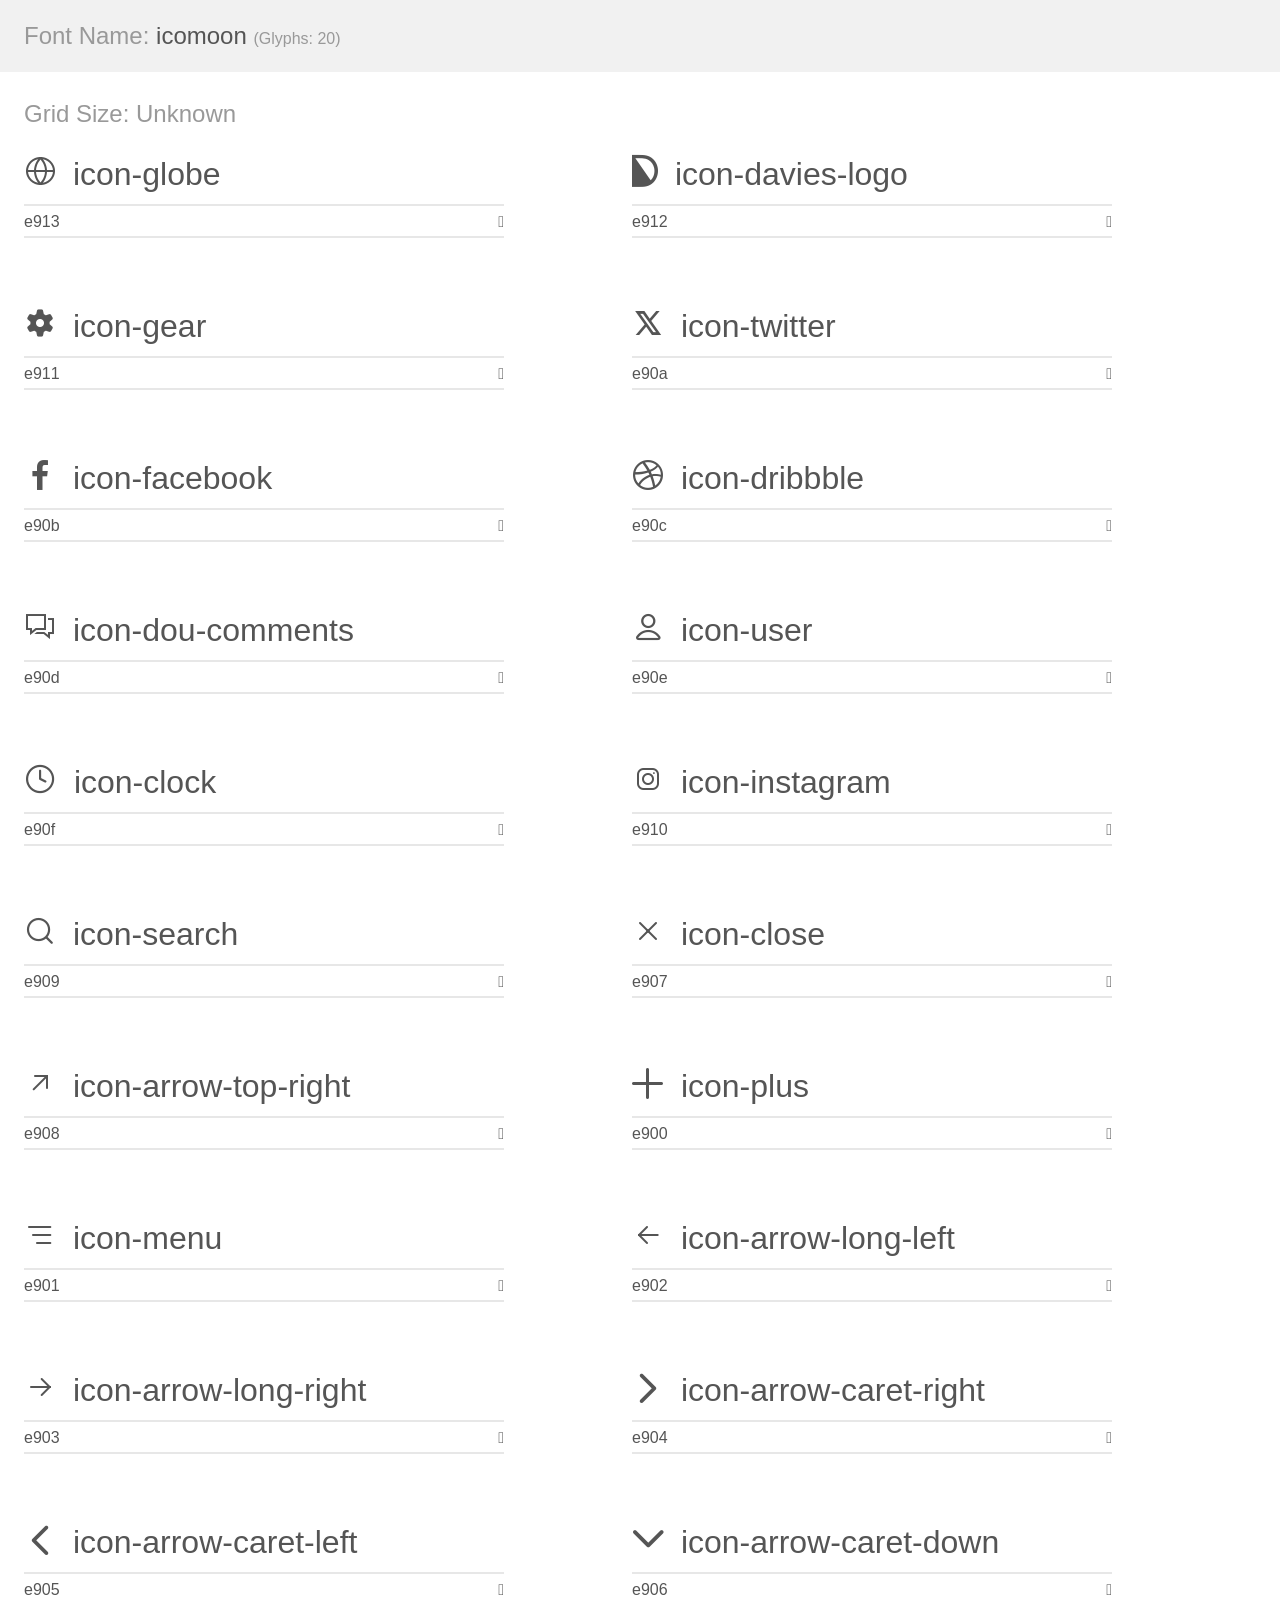
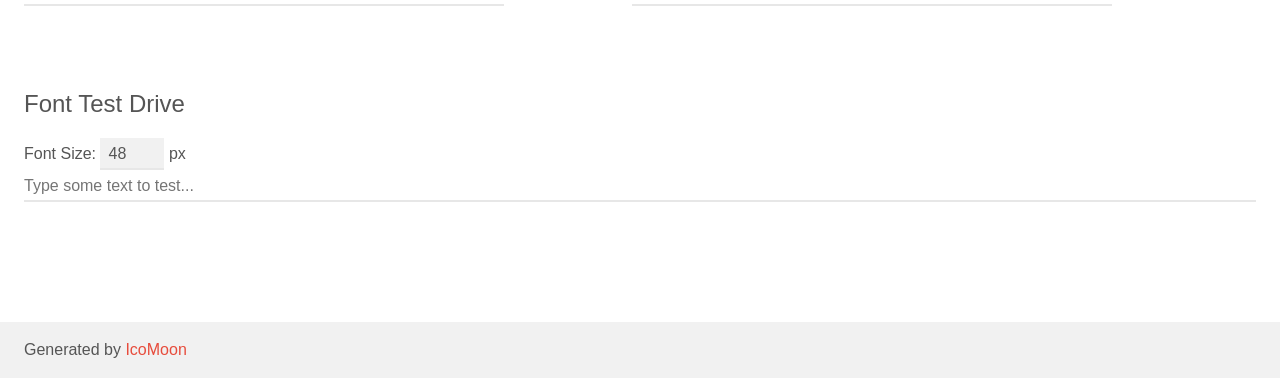
<file: assets/icon/icomoon/demo.html>
<!doctype html>
<html>
<head>
    <meta charset="utf-8">
    <title>IcoMoon Demo</title>
    <meta name="description" content="An Icon Font Generated By IcoMoon.io">
    <meta name="viewport" content="width=device-width, initial-scale=1">
    <link rel="stylesheet" href="demo-files/demo.css">
    <link rel="stylesheet" href="style.css"></head>
<body>
    <div class="bgc1 clearfix">
        <h1 class="mhmm mvm"><span class="fgc1">Font Name:</span> icomoon <small class="fgc1">(Glyphs:&nbsp;20)</small></h1>
    </div>
    <div class="clearfix mhl ptl">
        <h1 class="mvm mtn fgc1">Grid Size: Unknown</h1>
        <div class="glyph fs1">
            <div class="clearfix bshadow0 pbs">
                <span class="icon-globe"></span>
                <span class="mls"> icon-globe</span>
            </div>
            <fieldset class="fs0 size1of1 clearfix hidden-false">
                <input type="text" readonly value="e913" class="unit size1of2" />
                <input type="text" maxlength="1" readonly value="&#xe913;" class="unitRight size1of2 talign-right" />
            </fieldset>
            <div class="fs0 bshadow0 clearfix hidden-true">
                <span class="unit pvs fgc1">liga: </span>
                <input type="text" readonly value="" class="liga unitRight" />
            </div>
        </div>
        <div class="glyph fs1">
            <div class="clearfix bshadow0 pbs">
                <span class="icon-davies-logo"></span>
                <span class="mls"> icon-davies-logo</span>
            </div>
            <fieldset class="fs0 size1of1 clearfix hidden-false">
                <input type="text" readonly value="e912" class="unit size1of2" />
                <input type="text" maxlength="1" readonly value="&#xe912;" class="unitRight size1of2 talign-right" />
            </fieldset>
            <div class="fs0 bshadow0 clearfix hidden-true">
                <span class="unit pvs fgc1">liga: </span>
                <input type="text" readonly value="" class="liga unitRight" />
            </div>
        </div>
        <div class="glyph fs1">
            <div class="clearfix bshadow0 pbs">
                <span class="icon-gear"></span>
                <span class="mls"> icon-gear</span>
            </div>
            <fieldset class="fs0 size1of1 clearfix hidden-false">
                <input type="text" readonly value="e911" class="unit size1of2" />
                <input type="text" maxlength="1" readonly value="&#xe911;" class="unitRight size1of2 talign-right" />
            </fieldset>
            <div class="fs0 bshadow0 clearfix hidden-true">
                <span class="unit pvs fgc1">liga: </span>
                <input type="text" readonly value="" class="liga unitRight" />
            </div>
        </div>
        <div class="glyph fs1">
            <div class="clearfix bshadow0 pbs">
                <span class="icon-twitter"></span>
                <span class="mls"> icon-twitter</span>
            </div>
            <fieldset class="fs0 size1of1 clearfix hidden-false">
                <input type="text" readonly value="e90a" class="unit size1of2" />
                <input type="text" maxlength="1" readonly value="&#xe90a;" class="unitRight size1of2 talign-right" />
            </fieldset>
            <div class="fs0 bshadow0 clearfix hidden-true">
                <span class="unit pvs fgc1">liga: </span>
                <input type="text" readonly value="" class="liga unitRight" />
            </div>
        </div>
        <div class="glyph fs1">
            <div class="clearfix bshadow0 pbs">
                <span class="icon-facebook"></span>
                <span class="mls"> icon-facebook</span>
            </div>
            <fieldset class="fs0 size1of1 clearfix hidden-false">
                <input type="text" readonly value="e90b" class="unit size1of2" />
                <input type="text" maxlength="1" readonly value="&#xe90b;" class="unitRight size1of2 talign-right" />
            </fieldset>
            <div class="fs0 bshadow0 clearfix hidden-true">
                <span class="unit pvs fgc1">liga: </span>
                <input type="text" readonly value="" class="liga unitRight" />
            </div>
        </div>
        <div class="glyph fs1">
            <div class="clearfix bshadow0 pbs">
                <span class="icon-dribbble"></span>
                <span class="mls"> icon-dribbble</span>
            </div>
            <fieldset class="fs0 size1of1 clearfix hidden-false">
                <input type="text" readonly value="e90c" class="unit size1of2" />
                <input type="text" maxlength="1" readonly value="&#xe90c;" class="unitRight size1of2 talign-right" />
            </fieldset>
            <div class="fs0 bshadow0 clearfix hidden-true">
                <span class="unit pvs fgc1">liga: </span>
                <input type="text" readonly value="" class="liga unitRight" />
            </div>
        </div>
        <div class="glyph fs1">
            <div class="clearfix bshadow0 pbs">
                <span class="icon-dou-comments"></span>
                <span class="mls"> icon-dou-comments</span>
            </div>
            <fieldset class="fs0 size1of1 clearfix hidden-false">
                <input type="text" readonly value="e90d" class="unit size1of2" />
                <input type="text" maxlength="1" readonly value="&#xe90d;" class="unitRight size1of2 talign-right" />
            </fieldset>
            <div class="fs0 bshadow0 clearfix hidden-true">
                <span class="unit pvs fgc1">liga: </span>
                <input type="text" readonly value="" class="liga unitRight" />
            </div>
        </div>
        <div class="glyph fs1">
            <div class="clearfix bshadow0 pbs">
                <span class="icon-user"></span>
                <span class="mls"> icon-user</span>
            </div>
            <fieldset class="fs0 size1of1 clearfix hidden-false">
                <input type="text" readonly value="e90e" class="unit size1of2" />
                <input type="text" maxlength="1" readonly value="&#xe90e;" class="unitRight size1of2 talign-right" />
            </fieldset>
            <div class="fs0 bshadow0 clearfix hidden-true">
                <span class="unit pvs fgc1">liga: </span>
                <input type="text" readonly value="" class="liga unitRight" />
            </div>
        </div>
        <div class="glyph fs1">
            <div class="clearfix bshadow0 pbs">
                <span class="icon-clock"></span>
                <span class="mls"> icon-clock</span>
            </div>
            <fieldset class="fs0 size1of1 clearfix hidden-false">
                <input type="text" readonly value="e90f" class="unit size1of2" />
                <input type="text" maxlength="1" readonly value="&#xe90f;" class="unitRight size1of2 talign-right" />
            </fieldset>
            <div class="fs0 bshadow0 clearfix hidden-true">
                <span class="unit pvs fgc1">liga: </span>
                <input type="text" readonly value="" class="liga unitRight" />
            </div>
        </div>
        <div class="glyph fs1">
            <div class="clearfix bshadow0 pbs">
                <span class="icon-instagram"></span>
                <span class="mls"> icon-instagram</span>
            </div>
            <fieldset class="fs0 size1of1 clearfix hidden-false">
                <input type="text" readonly value="e910" class="unit size1of2" />
                <input type="text" maxlength="1" readonly value="&#xe910;" class="unitRight size1of2 talign-right" />
            </fieldset>
            <div class="fs0 bshadow0 clearfix hidden-true">
                <span class="unit pvs fgc1">liga: </span>
                <input type="text" readonly value="" class="liga unitRight" />
            </div>
        </div>
        <div class="glyph fs1">
            <div class="clearfix bshadow0 pbs">
                <span class="icon-search"></span>
                <span class="mls"> icon-search</span>
            </div>
            <fieldset class="fs0 size1of1 clearfix hidden-false">
                <input type="text" readonly value="e909" class="unit size1of2" />
                <input type="text" maxlength="1" readonly value="&#xe909;" class="unitRight size1of2 talign-right" />
            </fieldset>
            <div class="fs0 bshadow0 clearfix hidden-true">
                <span class="unit pvs fgc1">liga: </span>
                <input type="text" readonly value="" class="liga unitRight" />
            </div>
        </div>
        <div class="glyph fs1">
            <div class="clearfix bshadow0 pbs">
                <span class="icon-close"></span>
                <span class="mls"> icon-close</span>
            </div>
            <fieldset class="fs0 size1of1 clearfix hidden-false">
                <input type="text" readonly value="e907" class="unit size1of2" />
                <input type="text" maxlength="1" readonly value="&#xe907;" class="unitRight size1of2 talign-right" />
            </fieldset>
            <div class="fs0 bshadow0 clearfix hidden-true">
                <span class="unit pvs fgc1">liga: </span>
                <input type="text" readonly value="" class="liga unitRight" />
            </div>
        </div>
        <div class="glyph fs1">
            <div class="clearfix bshadow0 pbs">
                <span class="icon-arrow-top-right"></span>
                <span class="mls"> icon-arrow-top-right</span>
            </div>
            <fieldset class="fs0 size1of1 clearfix hidden-false">
                <input type="text" readonly value="e908" class="unit size1of2" />
                <input type="text" maxlength="1" readonly value="&#xe908;" class="unitRight size1of2 talign-right" />
            </fieldset>
            <div class="fs0 bshadow0 clearfix hidden-true">
                <span class="unit pvs fgc1">liga: </span>
                <input type="text" readonly value="" class="liga unitRight" />
            </div>
        </div>
        <div class="glyph fs1">
            <div class="clearfix bshadow0 pbs">
                <span class="icon-plus"></span>
                <span class="mls"> icon-plus</span>
            </div>
            <fieldset class="fs0 size1of1 clearfix hidden-false">
                <input type="text" readonly value="e900" class="unit size1of2" />
                <input type="text" maxlength="1" readonly value="&#xe900;" class="unitRight size1of2 talign-right" />
            </fieldset>
            <div class="fs0 bshadow0 clearfix hidden-true">
                <span class="unit pvs fgc1">liga: </span>
                <input type="text" readonly value="" class="liga unitRight" />
            </div>
        </div>
        <div class="glyph fs1">
            <div class="clearfix bshadow0 pbs">
                <span class="icon-menu"></span>
                <span class="mls"> icon-menu</span>
            </div>
            <fieldset class="fs0 size1of1 clearfix hidden-false">
                <input type="text" readonly value="e901" class="unit size1of2" />
                <input type="text" maxlength="1" readonly value="&#xe901;" class="unitRight size1of2 talign-right" />
            </fieldset>
            <div class="fs0 bshadow0 clearfix hidden-true">
                <span class="unit pvs fgc1">liga: </span>
                <input type="text" readonly value="" class="liga unitRight" />
            </div>
        </div>
        <div class="glyph fs1">
            <div class="clearfix bshadow0 pbs">
                <span class="icon-arrow-long-left"></span>
                <span class="mls"> icon-arrow-long-left</span>
            </div>
            <fieldset class="fs0 size1of1 clearfix hidden-false">
                <input type="text" readonly value="e902" class="unit size1of2" />
                <input type="text" maxlength="1" readonly value="&#xe902;" class="unitRight size1of2 talign-right" />
            </fieldset>
            <div class="fs0 bshadow0 clearfix hidden-true">
                <span class="unit pvs fgc1">liga: </span>
                <input type="text" readonly value="" class="liga unitRight" />
            </div>
        </div>
        <div class="glyph fs1">
            <div class="clearfix bshadow0 pbs">
                <span class="icon-arrow-long-right"></span>
                <span class="mls"> icon-arrow-long-right</span>
            </div>
            <fieldset class="fs0 size1of1 clearfix hidden-false">
                <input type="text" readonly value="e903" class="unit size1of2" />
                <input type="text" maxlength="1" readonly value="&#xe903;" class="unitRight size1of2 talign-right" />
            </fieldset>
            <div class="fs0 bshadow0 clearfix hidden-true">
                <span class="unit pvs fgc1">liga: </span>
                <input type="text" readonly value="" class="liga unitRight" />
            </div>
        </div>
        <div class="glyph fs1">
            <div class="clearfix bshadow0 pbs">
                <span class="icon-arrow-caret-right"></span>
                <span class="mls"> icon-arrow-caret-right</span>
            </div>
            <fieldset class="fs0 size1of1 clearfix hidden-false">
                <input type="text" readonly value="e904" class="unit size1of2" />
                <input type="text" maxlength="1" readonly value="&#xe904;" class="unitRight size1of2 talign-right" />
            </fieldset>
            <div class="fs0 bshadow0 clearfix hidden-true">
                <span class="unit pvs fgc1">liga: </span>
                <input type="text" readonly value="" class="liga unitRight" />
            </div>
        </div>
        <div class="glyph fs1">
            <div class="clearfix bshadow0 pbs">
                <span class="icon-arrow-caret-left"></span>
                <span class="mls"> icon-arrow-caret-left</span>
            </div>
            <fieldset class="fs0 size1of1 clearfix hidden-false">
                <input type="text" readonly value="e905" class="unit size1of2" />
                <input type="text" maxlength="1" readonly value="&#xe905;" class="unitRight size1of2 talign-right" />
            </fieldset>
            <div class="fs0 bshadow0 clearfix hidden-true">
                <span class="unit pvs fgc1">liga: </span>
                <input type="text" readonly value="" class="liga unitRight" />
            </div>
        </div>
        <div class="glyph fs1">
            <div class="clearfix bshadow0 pbs">
                <span class="icon-arrow-caret-down"></span>
                <span class="mls"> icon-arrow-caret-down</span>
            </div>
            <fieldset class="fs0 size1of1 clearfix hidden-false">
                <input type="text" readonly value="e906" class="unit size1of2" />
                <input type="text" maxlength="1" readonly value="&#xe906;" class="unitRight size1of2 talign-right" />
            </fieldset>
            <div class="fs0 bshadow0 clearfix hidden-true">
                <span class="unit pvs fgc1">liga: </span>
                <input type="text" readonly value="" class="liga unitRight" />
            </div>
        </div>
    </div>

    <!--[if gt IE 8]><!-->
    <div class="mhl clearfix mbl">
        <h1>Font Test Drive</h1>
        <label>
            Font Size: <input id="fontSize" type="number" class="textbox0 mbm"
            min="8" value="48" />
            px
        </label>
        <input id="testText" type="text" class="phl size1of1 mvl"
        placeholder="Type some text to test..." value=""/>
        <div id="testDrive" class="icon-" style="font-family: icomoon">&nbsp;
        </div>
    </div>
    <!--<![endif]-->
    <div class="bgc1 clearfix">
        <p class="mhl">Generated by <a href="https://icomoon.io/app">IcoMoon</a></p>
    </div>

    <script src="demo-files/demo.js"></script>
</body>
</html>
</file>
<file: assets/icon/icomoon/demo-files/demo.css>
body {
  padding: 0;
  margin: 0;
  font-family: sans-serif;
  font-size: 1em;
  line-height: 1.5;
  color: #555;
  background: #fff;
}
h1 {
  font-size: 1.5em;
  font-weight: normal;
}
small {
  font-size: .66666667em;
}
a {
  color: #e74c3c;
  text-decoration: none;
}
a:hover, a:focus {
  box-shadow: 0 1px #e74c3c;
}
.bshadow0, input {
  box-shadow: inset 0 -2px #e7e7e7;
}
input:hover {
  box-shadow: inset 0 -2px #ccc;
}
input, fieldset {
  font-family: sans-serif;
  font-size: 1em;
  margin: 0;
  padding: 0;
  border: 0;
}
input {
  color: inherit;
  line-height: 1.5;
  height: 1.5em;
  padding: .25em 0;
}
input:focus {
  outline: none;
  box-shadow: inset 0 -2px #449fdb;
}
.glyph {
  font-size: 16px;
  width: 15em;
  padding-bottom: 1em;
  margin-right: 4em;
  margin-bottom: 1em;
  float: left;
  overflow: hidden;
}
.liga {
  width: 80%;
  width: calc(100% - 2.5em);
}
.talign-right {
  text-align: right;
}
.talign-center {
  text-align: center;
}
.bgc1 {
  background: #f1f1f1;
}
.fgc1 {
  color: #999;
}
.fgc0 {
  color: #000;
}
p {
  margin-top: 1em;
  margin-bottom: 1em;
}
.mvm {
  margin-top: .75em;
  margin-bottom: .75em;
}
.mtn {
  margin-top: 0;
}
.mtl, .mal {
  margin-top: 1.5em;
}
.mbl, .mal {
  margin-bottom: 1.5em;
}
.mal, .mhl {
  margin-left: 1.5em;
  margin-right: 1.5em;
}
.mhmm {
  margin-left: 1em;
  margin-right: 1em;
}
.mls {
  margin-left: .25em;
}
.ptl {
  padding-top: 1.5em;
}
.pbs, .pvs {
  padding-bottom: .25em;
}
.pvs, .pts {
  padding-top: .25em;
}
.unit {
  float: left;
}
.unitRight {
  float: right;
}
.size1of2 {
  width: 50%;
}
.size1of1 {
  width: 100%;
}
.clearfix:before, .clearfix:after {
  content: " ";
  display: table;
}
.clearfix:after {
  clear: both;
}
.hidden-true {
  display: none;
}
.textbox0 {
  width: 3em;
  background: #f1f1f1;
  padding: .25em .5em;
  line-height: 1.5;
  height: 1.5em;
}
#testDrive {
  display: block;
  padding-top: 24px;
  line-height: 1.5;
}
.fs0 {
  font-size: 16px;
}
.fs1 {
  font-size: 32px;
}
</file>
<file: assets/icon/icomoon/style.css>
@font-face {
  font-family: 'icomoon';
  src:  url('fonts/icomoon.eot?grc9q8');
  src:  url('fonts/icomoon.eot?grc9q8#iefix') format('embedded-opentype'),
    url('fonts/icomoon.ttf?grc9q8') format('truetype'),
    url('fonts/icomoon.woff?grc9q8') format('woff'),
    url('fonts/icomoon.svg?grc9q8#icomoon') format('svg');
  font-weight: normal;
  font-style: normal;
  font-display: block;
}

[class^="icon-"], [class*=" icon-"] {
  /* use !important to prevent issues with browser extensions that change fonts */
  font-family: 'icomoon' !important;
  speak: never;
  font-style: normal;
  font-weight: normal;
  font-variant: normal;
  text-transform: none;
  line-height: 1;

  /* Better Font Rendering =========== */
  -webkit-font-smoothing: antialiased;
  -moz-osx-font-smoothing: grayscale;
}

.icon-globe:before {
  content: "\e913";
}
.icon-davies-logo:before {
  content: "\e912";
}
.icon-gear:before {
  content: "\e911";
}
.icon-twitter:before {
  content: "\e90a";
}
.icon-facebook:before {
  content: "\e90b";
}
.icon-dribbble:before {
  content: "\e90c";
}
.icon-dou-comments:before {
  content: "\e90d";
}
.icon-user:before {
  content: "\e90e";
}
.icon-clock:before {
  content: "\e90f";
}
.icon-instagram:before {
  content: "\e910";
}
.icon-search:before {
  content: "\e909";
}
.icon-close:before {
  content: "\e907";
}
.icon-arrow-top-right:before {
  content: "\e908";
}
.icon-plus:before {
  content: "\e900";
}
.icon-menu:before {
  content: "\e901";
}
.icon-arrow-long-left:before {
  content: "\e902";
}
.icon-arrow-long-right:before {
  content: "\e903";
}
.icon-arrow-caret-right:before {
  content: "\e904";
}
.icon-arrow-caret-left:before {
  content: "\e905";
}
.icon-arrow-caret-down:before {
  content: "\e906";
}
</file>
